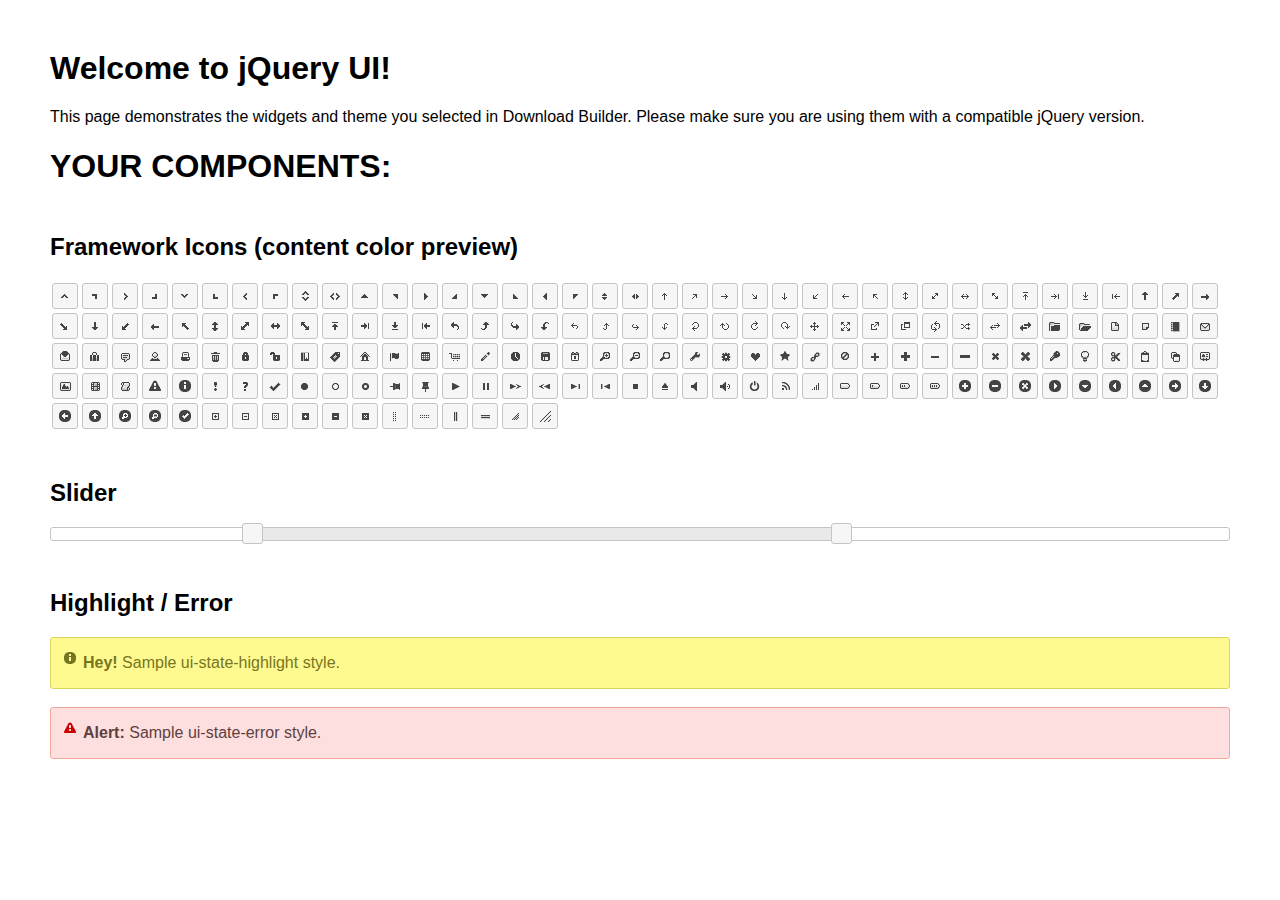
<file: src/main/webapp/jquery-ui-1.12.1.custom/index.html>
<!doctype html>
<html lang="us">
<head>
	<meta charset="utf-8">
	<title>jQuery UI Example Page</title>
	<link href="jquery-ui.css" rel="stylesheet">
	<style>
	body{
		font-family: "Trebuchet MS", sans-serif;
		margin: 50px;
	}
	.demoHeaders {
		margin-top: 2em;
	}
	#dialog-link {
		padding: .4em 1em .4em 20px;
		text-decoration: none;
		position: relative;
	}
	#dialog-link span.ui-icon {
		margin: 0 5px 0 0;
		position: absolute;
		left: .2em;
		top: 50%;
		margin-top: -8px;
	}
	#icons {
		margin: 0;
		padding: 0;
	}
	#icons li {
		margin: 2px;
		position: relative;
		padding: 4px 0;
		cursor: pointer;
		float: left;
		list-style: none;
	}
	#icons span.ui-icon {
		float: left;
		margin: 0 4px;
	}
	.fakewindowcontain .ui-widget-overlay {
		position: absolute;
	}
	select {
		width: 200px;
	}
	</style>
</head>
<body>

<h1>Welcome to jQuery UI!</h1>

<div class="ui-widget">
	<p>This page demonstrates the widgets and theme you selected in Download Builder. Please make sure you are using them with a compatible jQuery version.</p>
</div>

<h1>YOUR COMPONENTS:</h1>
















<h2 class="demoHeaders">Framework Icons (content color preview)</h2>
<ul id="icons" class="ui-widget ui-helper-clearfix">
	<li class="ui-state-default ui-corner-all" title=".ui-icon-caret-1-n"><span class="ui-icon ui-icon-caret-1-n"></span></li>
	<li class="ui-state-default ui-corner-all" title=".ui-icon-caret-1-ne"><span class="ui-icon ui-icon-caret-1-ne"></span></li>
	<li class="ui-state-default ui-corner-all" title=".ui-icon-caret-1-e"><span class="ui-icon ui-icon-caret-1-e"></span></li>
	<li class="ui-state-default ui-corner-all" title=".ui-icon-caret-1-se"><span class="ui-icon ui-icon-caret-1-se"></span></li>
	<li class="ui-state-default ui-corner-all" title=".ui-icon-caret-1-s"><span class="ui-icon ui-icon-caret-1-s"></span></li>
	<li class="ui-state-default ui-corner-all" title=".ui-icon-caret-1-sw"><span class="ui-icon ui-icon-caret-1-sw"></span></li>
	<li class="ui-state-default ui-corner-all" title=".ui-icon-caret-1-w"><span class="ui-icon ui-icon-caret-1-w"></span></li>
	<li class="ui-state-default ui-corner-all" title=".ui-icon-caret-1-nw"><span class="ui-icon ui-icon-caret-1-nw"></span></li>
	<li class="ui-state-default ui-corner-all" title=".ui-icon-caret-2-n-s"><span class="ui-icon ui-icon-caret-2-n-s"></span></li>
	<li class="ui-state-default ui-corner-all" title=".ui-icon-caret-2-e-w"><span class="ui-icon ui-icon-caret-2-e-w"></span></li>
	<li class="ui-state-default ui-corner-all" title=".ui-icon-triangle-1-n"><span class="ui-icon ui-icon-triangle-1-n"></span></li>
	<li class="ui-state-default ui-corner-all" title=".ui-icon-triangle-1-ne"><span class="ui-icon ui-icon-triangle-1-ne"></span></li>
	<li class="ui-state-default ui-corner-all" title=".ui-icon-triangle-1-e"><span class="ui-icon ui-icon-triangle-1-e"></span></li>
	<li class="ui-state-default ui-corner-all" title=".ui-icon-triangle-1-se"><span class="ui-icon ui-icon-triangle-1-se"></span></li>
	<li class="ui-state-default ui-corner-all" title=".ui-icon-triangle-1-s"><span class="ui-icon ui-icon-triangle-1-s"></span></li>
	<li class="ui-state-default ui-corner-all" title=".ui-icon-triangle-1-sw"><span class="ui-icon ui-icon-triangle-1-sw"></span></li>
	<li class="ui-state-default ui-corner-all" title=".ui-icon-triangle-1-w"><span class="ui-icon ui-icon-triangle-1-w"></span></li>
	<li class="ui-state-default ui-corner-all" title=".ui-icon-triangle-1-nw"><span class="ui-icon ui-icon-triangle-1-nw"></span></li>
	<li class="ui-state-default ui-corner-all" title=".ui-icon-triangle-2-n-s"><span class="ui-icon ui-icon-triangle-2-n-s"></span></li>
	<li class="ui-state-default ui-corner-all" title=".ui-icon-triangle-2-e-w"><span class="ui-icon ui-icon-triangle-2-e-w"></span></li>
	<li class="ui-state-default ui-corner-all" title=".ui-icon-arrow-1-n"><span class="ui-icon ui-icon-arrow-1-n"></span></li>
	<li class="ui-state-default ui-corner-all" title=".ui-icon-arrow-1-ne"><span class="ui-icon ui-icon-arrow-1-ne"></span></li>
	<li class="ui-state-default ui-corner-all" title=".ui-icon-arrow-1-e"><span class="ui-icon ui-icon-arrow-1-e"></span></li>
	<li class="ui-state-default ui-corner-all" title=".ui-icon-arrow-1-se"><span class="ui-icon ui-icon-arrow-1-se"></span></li>
	<li class="ui-state-default ui-corner-all" title=".ui-icon-arrow-1-s"><span class="ui-icon ui-icon-arrow-1-s"></span></li>
	<li class="ui-state-default ui-corner-all" title=".ui-icon-arrow-1-sw"><span class="ui-icon ui-icon-arrow-1-sw"></span></li>
	<li class="ui-state-default ui-corner-all" title=".ui-icon-arrow-1-w"><span class="ui-icon ui-icon-arrow-1-w"></span></li>
	<li class="ui-state-default ui-corner-all" title=".ui-icon-arrow-1-nw"><span class="ui-icon ui-icon-arrow-1-nw"></span></li>
	<li class="ui-state-default ui-corner-all" title=".ui-icon-arrow-2-n-s"><span class="ui-icon ui-icon-arrow-2-n-s"></span></li>
	<li class="ui-state-default ui-corner-all" title=".ui-icon-arrow-2-ne-sw"><span class="ui-icon ui-icon-arrow-2-ne-sw"></span></li>
	<li class="ui-state-default ui-corner-all" title=".ui-icon-arrow-2-e-w"><span class="ui-icon ui-icon-arrow-2-e-w"></span></li>
	<li class="ui-state-default ui-corner-all" title=".ui-icon-arrow-2-se-nw"><span class="ui-icon ui-icon-arrow-2-se-nw"></span></li>
	<li class="ui-state-default ui-corner-all" title=".ui-icon-arrowstop-1-n"><span class="ui-icon ui-icon-arrowstop-1-n"></span></li>
	<li class="ui-state-default ui-corner-all" title=".ui-icon-arrowstop-1-e"><span class="ui-icon ui-icon-arrowstop-1-e"></span></li>
	<li class="ui-state-default ui-corner-all" title=".ui-icon-arrowstop-1-s"><span class="ui-icon ui-icon-arrowstop-1-s"></span></li>
	<li class="ui-state-default ui-corner-all" title=".ui-icon-arrowstop-1-w"><span class="ui-icon ui-icon-arrowstop-1-w"></span></li>
	<li class="ui-state-default ui-corner-all" title=".ui-icon-arrowthick-1-n"><span class="ui-icon ui-icon-arrowthick-1-n"></span></li>
	<li class="ui-state-default ui-corner-all" title=".ui-icon-arrowthick-1-ne"><span class="ui-icon ui-icon-arrowthick-1-ne"></span></li>
	<li class="ui-state-default ui-corner-all" title=".ui-icon-arrowthick-1-e"><span class="ui-icon ui-icon-arrowthick-1-e"></span></li>
	<li class="ui-state-default ui-corner-all" title=".ui-icon-arrowthick-1-se"><span class="ui-icon ui-icon-arrowthick-1-se"></span></li>
	<li class="ui-state-default ui-corner-all" title=".ui-icon-arrowthick-1-s"><span class="ui-icon ui-icon-arrowthick-1-s"></span></li>
	<li class="ui-state-default ui-corner-all" title=".ui-icon-arrowthick-1-sw"><span class="ui-icon ui-icon-arrowthick-1-sw"></span></li>
	<li class="ui-state-default ui-corner-all" title=".ui-icon-arrowthick-1-w"><span class="ui-icon ui-icon-arrowthick-1-w"></span></li>
	<li class="ui-state-default ui-corner-all" title=".ui-icon-arrowthick-1-nw"><span class="ui-icon ui-icon-arrowthick-1-nw"></span></li>
	<li class="ui-state-default ui-corner-all" title=".ui-icon-arrowthick-2-n-s"><span class="ui-icon ui-icon-arrowthick-2-n-s"></span></li>
	<li class="ui-state-default ui-corner-all" title=".ui-icon-arrowthick-2-ne-sw"><span class="ui-icon ui-icon-arrowthick-2-ne-sw"></span></li>
	<li class="ui-state-default ui-corner-all" title=".ui-icon-arrowthick-2-e-w"><span class="ui-icon ui-icon-arrowthick-2-e-w"></span></li>
	<li class="ui-state-default ui-corner-all" title=".ui-icon-arrowthick-2-se-nw"><span class="ui-icon ui-icon-arrowthick-2-se-nw"></span></li>
	<li class="ui-state-default ui-corner-all" title=".ui-icon-arrowthickstop-1-n"><span class="ui-icon ui-icon-arrowthickstop-1-n"></span></li>
	<li class="ui-state-default ui-corner-all" title=".ui-icon-arrowthickstop-1-e"><span class="ui-icon ui-icon-arrowthickstop-1-e"></span></li>
	<li class="ui-state-default ui-corner-all" title=".ui-icon-arrowthickstop-1-s"><span class="ui-icon ui-icon-arrowthickstop-1-s"></span></li>
	<li class="ui-state-default ui-corner-all" title=".ui-icon-arrowthickstop-1-w"><span class="ui-icon ui-icon-arrowthickstop-1-w"></span></li>
	<li class="ui-state-default ui-corner-all" title=".ui-icon-arrowreturnthick-1-w"><span class="ui-icon ui-icon-arrowreturnthick-1-w"></span></li>
	<li class="ui-state-default ui-corner-all" title=".ui-icon-arrowreturnthick-1-n"><span class="ui-icon ui-icon-arrowreturnthick-1-n"></span></li>
	<li class="ui-state-default ui-corner-all" title=".ui-icon-arrowreturnthick-1-e"><span class="ui-icon ui-icon-arrowreturnthick-1-e"></span></li>
	<li class="ui-state-default ui-corner-all" title=".ui-icon-arrowreturnthick-1-s"><span class="ui-icon ui-icon-arrowreturnthick-1-s"></span></li>
	<li class="ui-state-default ui-corner-all" title=".ui-icon-arrowreturn-1-w"><span class="ui-icon ui-icon-arrowreturn-1-w"></span></li>
	<li class="ui-state-default ui-corner-all" title=".ui-icon-arrowreturn-1-n"><span class="ui-icon ui-icon-arrowreturn-1-n"></span></li>
	<li class="ui-state-default ui-corner-all" title=".ui-icon-arrowreturn-1-e"><span class="ui-icon ui-icon-arrowreturn-1-e"></span></li>
	<li class="ui-state-default ui-corner-all" title=".ui-icon-arrowreturn-1-s"><span class="ui-icon ui-icon-arrowreturn-1-s"></span></li>
	<li class="ui-state-default ui-corner-all" title=".ui-icon-arrowrefresh-1-w"><span class="ui-icon ui-icon-arrowrefresh-1-w"></span></li>
	<li class="ui-state-default ui-corner-all" title=".ui-icon-arrowrefresh-1-n"><span class="ui-icon ui-icon-arrowrefresh-1-n"></span></li>
	<li class="ui-state-default ui-corner-all" title=".ui-icon-arrowrefresh-1-e"><span class="ui-icon ui-icon-arrowrefresh-1-e"></span></li>
	<li class="ui-state-default ui-corner-all" title=".ui-icon-arrowrefresh-1-s"><span class="ui-icon ui-icon-arrowrefresh-1-s"></span></li>
	<li class="ui-state-default ui-corner-all" title=".ui-icon-arrow-4"><span class="ui-icon ui-icon-arrow-4"></span></li>
	<li class="ui-state-default ui-corner-all" title=".ui-icon-arrow-4-diag"><span class="ui-icon ui-icon-arrow-4-diag"></span></li>
	<li class="ui-state-default ui-corner-all" title=".ui-icon-extlink"><span class="ui-icon ui-icon-extlink"></span></li>
	<li class="ui-state-default ui-corner-all" title=".ui-icon-newwin"><span class="ui-icon ui-icon-newwin"></span></li>
	<li class="ui-state-default ui-corner-all" title=".ui-icon-refresh"><span class="ui-icon ui-icon-refresh"></span></li>
	<li class="ui-state-default ui-corner-all" title=".ui-icon-shuffle"><span class="ui-icon ui-icon-shuffle"></span></li>
	<li class="ui-state-default ui-corner-all" title=".ui-icon-transfer-e-w"><span class="ui-icon ui-icon-transfer-e-w"></span></li>
	<li class="ui-state-default ui-corner-all" title=".ui-icon-transferthick-e-w"><span class="ui-icon ui-icon-transferthick-e-w"></span></li>
	<li class="ui-state-default ui-corner-all" title=".ui-icon-folder-collapsed"><span class="ui-icon ui-icon-folder-collapsed"></span></li>
	<li class="ui-state-default ui-corner-all" title=".ui-icon-folder-open"><span class="ui-icon ui-icon-folder-open"></span></li>
	<li class="ui-state-default ui-corner-all" title=".ui-icon-document"><span class="ui-icon ui-icon-document"></span></li>
	<li class="ui-state-default ui-corner-all" title=".ui-icon-document-b"><span class="ui-icon ui-icon-document-b"></span></li>
	<li class="ui-state-default ui-corner-all" title=".ui-icon-note"><span class="ui-icon ui-icon-note"></span></li>
	<li class="ui-state-default ui-corner-all" title=".ui-icon-mail-closed"><span class="ui-icon ui-icon-mail-closed"></span></li>
	<li class="ui-state-default ui-corner-all" title=".ui-icon-mail-open"><span class="ui-icon ui-icon-mail-open"></span></li>
	<li class="ui-state-default ui-corner-all" title=".ui-icon-suitcase"><span class="ui-icon ui-icon-suitcase"></span></li>
	<li class="ui-state-default ui-corner-all" title=".ui-icon-comment"><span class="ui-icon ui-icon-comment"></span></li>
	<li class="ui-state-default ui-corner-all" title=".ui-icon-person"><span class="ui-icon ui-icon-person"></span></li>
	<li class="ui-state-default ui-corner-all" title=".ui-icon-print"><span class="ui-icon ui-icon-print"></span></li>
	<li class="ui-state-default ui-corner-all" title=".ui-icon-trash"><span class="ui-icon ui-icon-trash"></span></li>
	<li class="ui-state-default ui-corner-all" title=".ui-icon-locked"><span class="ui-icon ui-icon-locked"></span></li>
	<li class="ui-state-default ui-corner-all" title=".ui-icon-unlocked"><span class="ui-icon ui-icon-unlocked"></span></li>
	<li class="ui-state-default ui-corner-all" title=".ui-icon-bookmark"><span class="ui-icon ui-icon-bookmark"></span></li>
	<li class="ui-state-default ui-corner-all" title=".ui-icon-tag"><span class="ui-icon ui-icon-tag"></span></li>
	<li class="ui-state-default ui-corner-all" title=".ui-icon-home"><span class="ui-icon ui-icon-home"></span></li>
	<li class="ui-state-default ui-corner-all" title=".ui-icon-flag"><span class="ui-icon ui-icon-flag"></span></li>
	<li class="ui-state-default ui-corner-all" title=".ui-icon-calculator"><span class="ui-icon ui-icon-calculator"></span></li>
	<li class="ui-state-default ui-corner-all" title=".ui-icon-cart"><span class="ui-icon ui-icon-cart"></span></li>
	<li class="ui-state-default ui-corner-all" title=".ui-icon-pencil"><span class="ui-icon ui-icon-pencil"></span></li>
	<li class="ui-state-default ui-corner-all" title=".ui-icon-clock"><span class="ui-icon ui-icon-clock"></span></li>
	<li class="ui-state-default ui-corner-all" title=".ui-icon-disk"><span class="ui-icon ui-icon-disk"></span></li>
	<li class="ui-state-default ui-corner-all" title=".ui-icon-calendar"><span class="ui-icon ui-icon-calendar"></span></li>
	<li class="ui-state-default ui-corner-all" title=".ui-icon-zoomin"><span class="ui-icon ui-icon-zoomin"></span></li>
	<li class="ui-state-default ui-corner-all" title=".ui-icon-zoomout"><span class="ui-icon ui-icon-zoomout"></span></li>
	<li class="ui-state-default ui-corner-all" title=".ui-icon-search"><span class="ui-icon ui-icon-search"></span></li>
	<li class="ui-state-default ui-corner-all" title=".ui-icon-wrench"><span class="ui-icon ui-icon-wrench"></span></li>
	<li class="ui-state-default ui-corner-all" title=".ui-icon-gear"><span class="ui-icon ui-icon-gear"></span></li>
	<li class="ui-state-default ui-corner-all" title=".ui-icon-heart"><span class="ui-icon ui-icon-heart"></span></li>
	<li class="ui-state-default ui-corner-all" title=".ui-icon-star"><span class="ui-icon ui-icon-star"></span></li>
	<li class="ui-state-default ui-corner-all" title=".ui-icon-link"><span class="ui-icon ui-icon-link"></span></li>
	<li class="ui-state-default ui-corner-all" title=".ui-icon-cancel"><span class="ui-icon ui-icon-cancel"></span></li>
	<li class="ui-state-default ui-corner-all" title=".ui-icon-plus"><span class="ui-icon ui-icon-plus"></span></li>
	<li class="ui-state-default ui-corner-all" title=".ui-icon-plusthick"><span class="ui-icon ui-icon-plusthick"></span></li>
	<li class="ui-state-default ui-corner-all" title=".ui-icon-minus"><span class="ui-icon ui-icon-minus"></span></li>
	<li class="ui-state-default ui-corner-all" title=".ui-icon-minusthick"><span class="ui-icon ui-icon-minusthick"></span></li>
	<li class="ui-state-default ui-corner-all" title=".ui-icon-close"><span class="ui-icon ui-icon-close"></span></li>
	<li class="ui-state-default ui-corner-all" title=".ui-icon-closethick"><span class="ui-icon ui-icon-closethick"></span></li>
	<li class="ui-state-default ui-corner-all" title=".ui-icon-key"><span class="ui-icon ui-icon-key"></span></li>
	<li class="ui-state-default ui-corner-all" title=".ui-icon-lightbulb"><span class="ui-icon ui-icon-lightbulb"></span></li>
	<li class="ui-state-default ui-corner-all" title=".ui-icon-scissors"><span class="ui-icon ui-icon-scissors"></span></li>
	<li class="ui-state-default ui-corner-all" title=".ui-icon-clipboard"><span class="ui-icon ui-icon-clipboard"></span></li>
	<li class="ui-state-default ui-corner-all" title=".ui-icon-copy"><span class="ui-icon ui-icon-copy"></span></li>
	<li class="ui-state-default ui-corner-all" title=".ui-icon-contact"><span class="ui-icon ui-icon-contact"></span></li>
	<li class="ui-state-default ui-corner-all" title=".ui-icon-image"><span class="ui-icon ui-icon-image"></span></li>
	<li class="ui-state-default ui-corner-all" title=".ui-icon-video"><span class="ui-icon ui-icon-video"></span></li>
	<li class="ui-state-default ui-corner-all" title=".ui-icon-script"><span class="ui-icon ui-icon-script"></span></li>
	<li class="ui-state-default ui-corner-all" title=".ui-icon-alert"><span class="ui-icon ui-icon-alert"></span></li>
	<li class="ui-state-default ui-corner-all" title=".ui-icon-info"><span class="ui-icon ui-icon-info"></span></li>
	<li class="ui-state-default ui-corner-all" title=".ui-icon-notice"><span class="ui-icon ui-icon-notice"></span></li>
	<li class="ui-state-default ui-corner-all" title=".ui-icon-help"><span class="ui-icon ui-icon-help"></span></li>
	<li class="ui-state-default ui-corner-all" title=".ui-icon-check"><span class="ui-icon ui-icon-check"></span></li>
	<li class="ui-state-default ui-corner-all" title=".ui-icon-bullet"><span class="ui-icon ui-icon-bullet"></span></li>
	<li class="ui-state-default ui-corner-all" title=".ui-icon-radio-off"><span class="ui-icon ui-icon-radio-off"></span></li>
	<li class="ui-state-default ui-corner-all" title=".ui-icon-radio-on"><span class="ui-icon ui-icon-radio-on"></span></li>
	<li class="ui-state-default ui-corner-all" title=".ui-icon-pin-w"><span class="ui-icon ui-icon-pin-w"></span></li>
	<li class="ui-state-default ui-corner-all" title=".ui-icon-pin-s"><span class="ui-icon ui-icon-pin-s"></span></li>
	<li class="ui-state-default ui-corner-all" title=".ui-icon-play"><span class="ui-icon ui-icon-play"></span></li>
	<li class="ui-state-default ui-corner-all" title=".ui-icon-pause"><span class="ui-icon ui-icon-pause"></span></li>
	<li class="ui-state-default ui-corner-all" title=".ui-icon-seek-next"><span class="ui-icon ui-icon-seek-next"></span></li>
	<li class="ui-state-default ui-corner-all" title=".ui-icon-seek-prev"><span class="ui-icon ui-icon-seek-prev"></span></li>
	<li class="ui-state-default ui-corner-all" title=".ui-icon-seek-end"><span class="ui-icon ui-icon-seek-end"></span></li>
	<li class="ui-state-default ui-corner-all" title=".ui-icon-seek-first"><span class="ui-icon ui-icon-seek-first"></span></li>
	<li class="ui-state-default ui-corner-all" title=".ui-icon-stop"><span class="ui-icon ui-icon-stop"></span></li>
	<li class="ui-state-default ui-corner-all" title=".ui-icon-eject"><span class="ui-icon ui-icon-eject"></span></li>
	<li class="ui-state-default ui-corner-all" title=".ui-icon-volume-off"><span class="ui-icon ui-icon-volume-off"></span></li>
	<li class="ui-state-default ui-corner-all" title=".ui-icon-volume-on"><span class="ui-icon ui-icon-volume-on"></span></li>
	<li class="ui-state-default ui-corner-all" title=".ui-icon-power"><span class="ui-icon ui-icon-power"></span></li>
	<li class="ui-state-default ui-corner-all" title=".ui-icon-signal-diag"><span class="ui-icon ui-icon-signal-diag"></span></li>
	<li class="ui-state-default ui-corner-all" title=".ui-icon-signal"><span class="ui-icon ui-icon-signal"></span></li>
	<li class="ui-state-default ui-corner-all" title=".ui-icon-battery-0"><span class="ui-icon ui-icon-battery-0"></span></li>
	<li class="ui-state-default ui-corner-all" title=".ui-icon-battery-1"><span class="ui-icon ui-icon-battery-1"></span></li>
	<li class="ui-state-default ui-corner-all" title=".ui-icon-battery-2"><span class="ui-icon ui-icon-battery-2"></span></li>
	<li class="ui-state-default ui-corner-all" title=".ui-icon-battery-3"><span class="ui-icon ui-icon-battery-3"></span></li>
	<li class="ui-state-default ui-corner-all" title=".ui-icon-circle-plus"><span class="ui-icon ui-icon-circle-plus"></span></li>
	<li class="ui-state-default ui-corner-all" title=".ui-icon-circle-minus"><span class="ui-icon ui-icon-circle-minus"></span></li>
	<li class="ui-state-default ui-corner-all" title=".ui-icon-circle-close"><span class="ui-icon ui-icon-circle-close"></span></li>
	<li class="ui-state-default ui-corner-all" title=".ui-icon-circle-triangle-e"><span class="ui-icon ui-icon-circle-triangle-e"></span></li>
	<li class="ui-state-default ui-corner-all" title=".ui-icon-circle-triangle-s"><span class="ui-icon ui-icon-circle-triangle-s"></span></li>
	<li class="ui-state-default ui-corner-all" title=".ui-icon-circle-triangle-w"><span class="ui-icon ui-icon-circle-triangle-w"></span></li>
	<li class="ui-state-default ui-corner-all" title=".ui-icon-circle-triangle-n"><span class="ui-icon ui-icon-circle-triangle-n"></span></li>
	<li class="ui-state-default ui-corner-all" title=".ui-icon-circle-arrow-e"><span class="ui-icon ui-icon-circle-arrow-e"></span></li>
	<li class="ui-state-default ui-corner-all" title=".ui-icon-circle-arrow-s"><span class="ui-icon ui-icon-circle-arrow-s"></span></li>
	<li class="ui-state-default ui-corner-all" title=".ui-icon-circle-arrow-w"><span class="ui-icon ui-icon-circle-arrow-w"></span></li>
	<li class="ui-state-default ui-corner-all" title=".ui-icon-circle-arrow-n"><span class="ui-icon ui-icon-circle-arrow-n"></span></li>
	<li class="ui-state-default ui-corner-all" title=".ui-icon-circle-zoomin"><span class="ui-icon ui-icon-circle-zoomin"></span></li>
	<li class="ui-state-default ui-corner-all" title=".ui-icon-circle-zoomout"><span class="ui-icon ui-icon-circle-zoomout"></span></li>
	<li class="ui-state-default ui-corner-all" title=".ui-icon-circle-check"><span class="ui-icon ui-icon-circle-check"></span></li>
	<li class="ui-state-default ui-corner-all" title=".ui-icon-circlesmall-plus"><span class="ui-icon ui-icon-circlesmall-plus"></span></li>
	<li class="ui-state-default ui-corner-all" title=".ui-icon-circlesmall-minus"><span class="ui-icon ui-icon-circlesmall-minus"></span></li>
	<li class="ui-state-default ui-corner-all" title=".ui-icon-circlesmall-close"><span class="ui-icon ui-icon-circlesmall-close"></span></li>
	<li class="ui-state-default ui-corner-all" title=".ui-icon-squaresmall-plus"><span class="ui-icon ui-icon-squaresmall-plus"></span></li>
	<li class="ui-state-default ui-corner-all" title=".ui-icon-squaresmall-minus"><span class="ui-icon ui-icon-squaresmall-minus"></span></li>
	<li class="ui-state-default ui-corner-all" title=".ui-icon-squaresmall-close"><span class="ui-icon ui-icon-squaresmall-close"></span></li>
	<li class="ui-state-default ui-corner-all" title=".ui-icon-grip-dotted-vertical"><span class="ui-icon ui-icon-grip-dotted-vertical"></span></li>
	<li class="ui-state-default ui-corner-all" title=".ui-icon-grip-dotted-horizontal"><span class="ui-icon ui-icon-grip-dotted-horizontal"></span></li>
	<li class="ui-state-default ui-corner-all" title=".ui-icon-grip-solid-vertical"><span class="ui-icon ui-icon-grip-solid-vertical"></span></li>
	<li class="ui-state-default ui-corner-all" title=".ui-icon-grip-solid-horizontal"><span class="ui-icon ui-icon-grip-solid-horizontal"></span></li>
	<li class="ui-state-default ui-corner-all" title=".ui-icon-gripsmall-diagonal-se"><span class="ui-icon ui-icon-gripsmall-diagonal-se"></span></li>
	<li class="ui-state-default ui-corner-all" title=".ui-icon-grip-diagonal-se"><span class="ui-icon ui-icon-grip-diagonal-se"></span></li>
</ul>


<!-- Slider -->
<h2 class="demoHeaders">Slider</h2>
<div id="slider"></div>














<!-- Highlight / Error -->
<h2 class="demoHeaders">Highlight / Error</h2>
<div class="ui-widget">
	<div class="ui-state-highlight ui-corner-all" style="margin-top: 20px; padding: 0 .7em;">
		<p><span class="ui-icon ui-icon-info" style="float: left; margin-right: .3em;"></span>
		<strong>Hey!</strong> Sample ui-state-highlight style.</p>
	</div>
</div>
<br>
<div class="ui-widget">
	<div class="ui-state-error ui-corner-all" style="padding: 0 .7em;">
		<p><span class="ui-icon ui-icon-alert" style="float: left; margin-right: .3em;"></span>
		<strong>Alert:</strong> Sample ui-state-error style.</p>
	</div>
</div>

<script src="external/jquery/jquery.js"></script>
<script src="jquery-ui.js"></script>
<script>

















$( "#slider" ).slider({
	range: true,
	values: [ 17, 67 ]
});












// Hover states on the static widgets
$( "#dialog-link, #icons li" ).hover(
	function() {
		$( this ).addClass( "ui-state-hover" );
	},
	function() {
		$( this ).removeClass( "ui-state-hover" );
	}
);
</script>
</body>
</html>
</file>
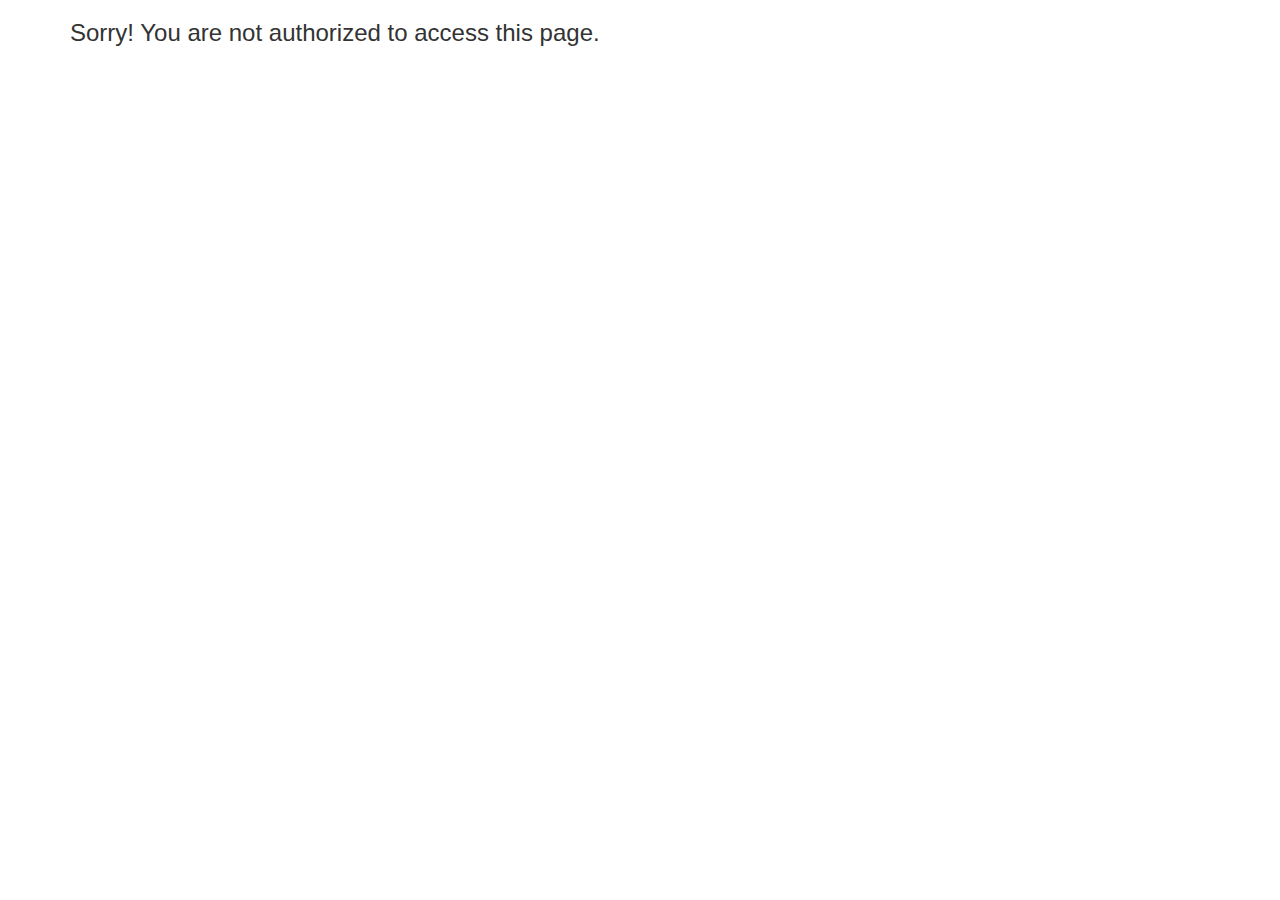
<file: src/main/webapp/WEB-INF/html/accessDenied.html>
<!DOCTYPE html>
<html lang="ko" ng-app>
<head>
	<title>Insert title here</title>
	<meta charset="UTF-8">
	<link rel="stylesheet" href="https://maxcdn.bootstrapcdn.com/bootstrap/3.3.2/css/bootstrap.min.css">
</head>
<body>
<div class="container">
	<p class="bg-warning"><h3>Sorry! You are not authorized to access this page.</h3></p>
</div>
</body>
</html>
</file>
